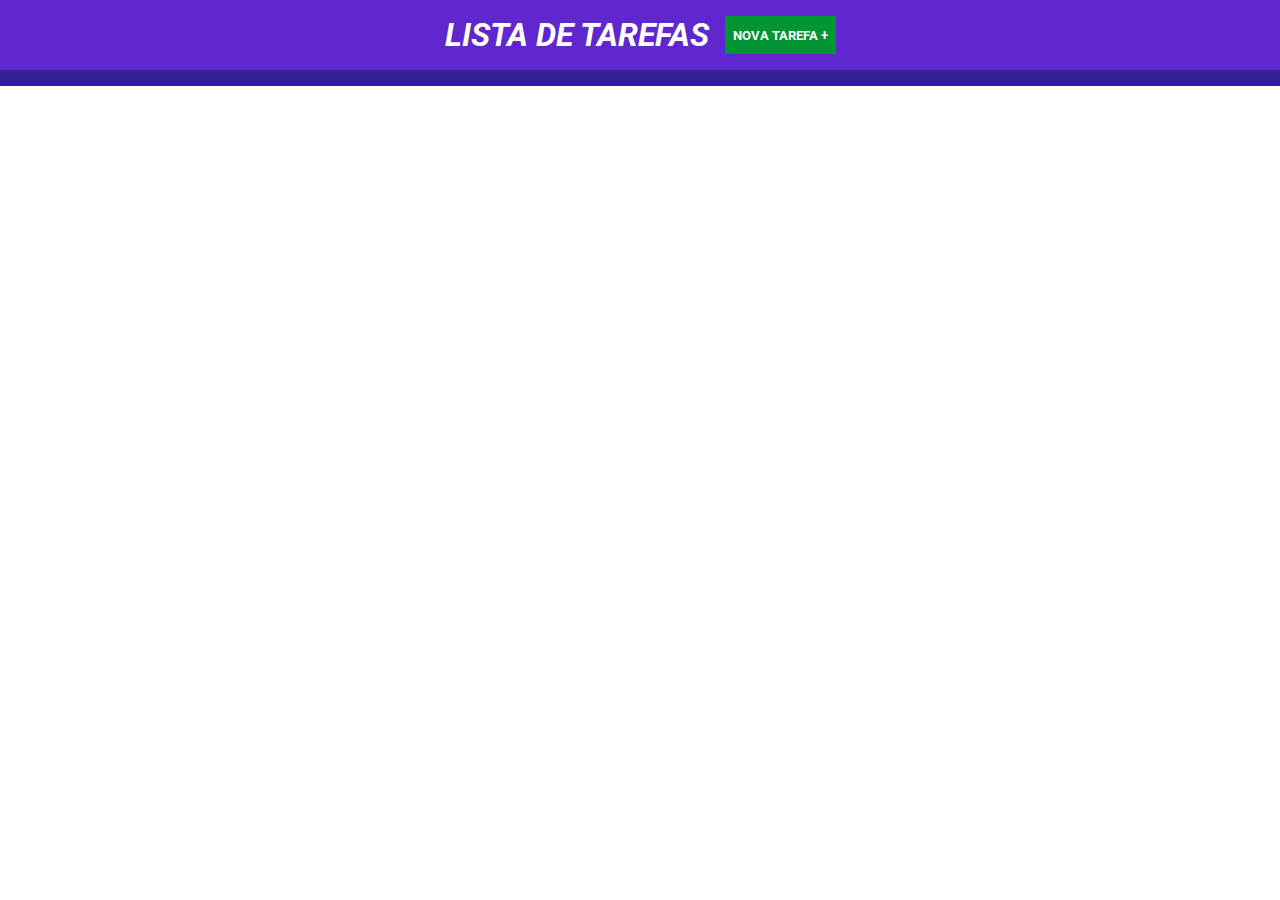
<file: Front-end/Pratica/index.html>
<!DOCTYPE html>
<html lang="pt-BR">

<head>
    <meta charset="UTF-8">
    <meta name="viewport" content="width=device-width, initial-scale=1.0">
    <title>Pratica</title>
    <link rel="preconnect" href="http://fonts.googleapis.com">
    <link rel="preconnect" href="http://fonts.gstatic.com" crossorigin>
    <link href="https://fonts.googleapis.com/css2?family=Roboto:wght@400;700&display=swap" rel="stylesheet">
    <link rel="stylesheet" href="./main.css">

</head>

<body>
    <header>
        <h1>Lista de tarefas</h1>
        <button type="button">Nova tarefa +</button>
    </header>

    <form>
        <h2>Inserir nova tarefa</h2>
        <input type="text" id="nome-tarefa-nova" required placeholder="Digite o nome da tarefa">
        <button type="submit">Adicionar</button>
        <button type="reset" id="botao-cancelar">Cancelar</button>
    </form>

    <ul id="lista-tarefas">
        <!-- As tarefas serão adicionadas aqui -->
    </ul>

    <script src="https://code.jquery.com/jquery-3.7.1.js"></script>
    <script src="./main.js"></script>
</body>

</html>
</file>
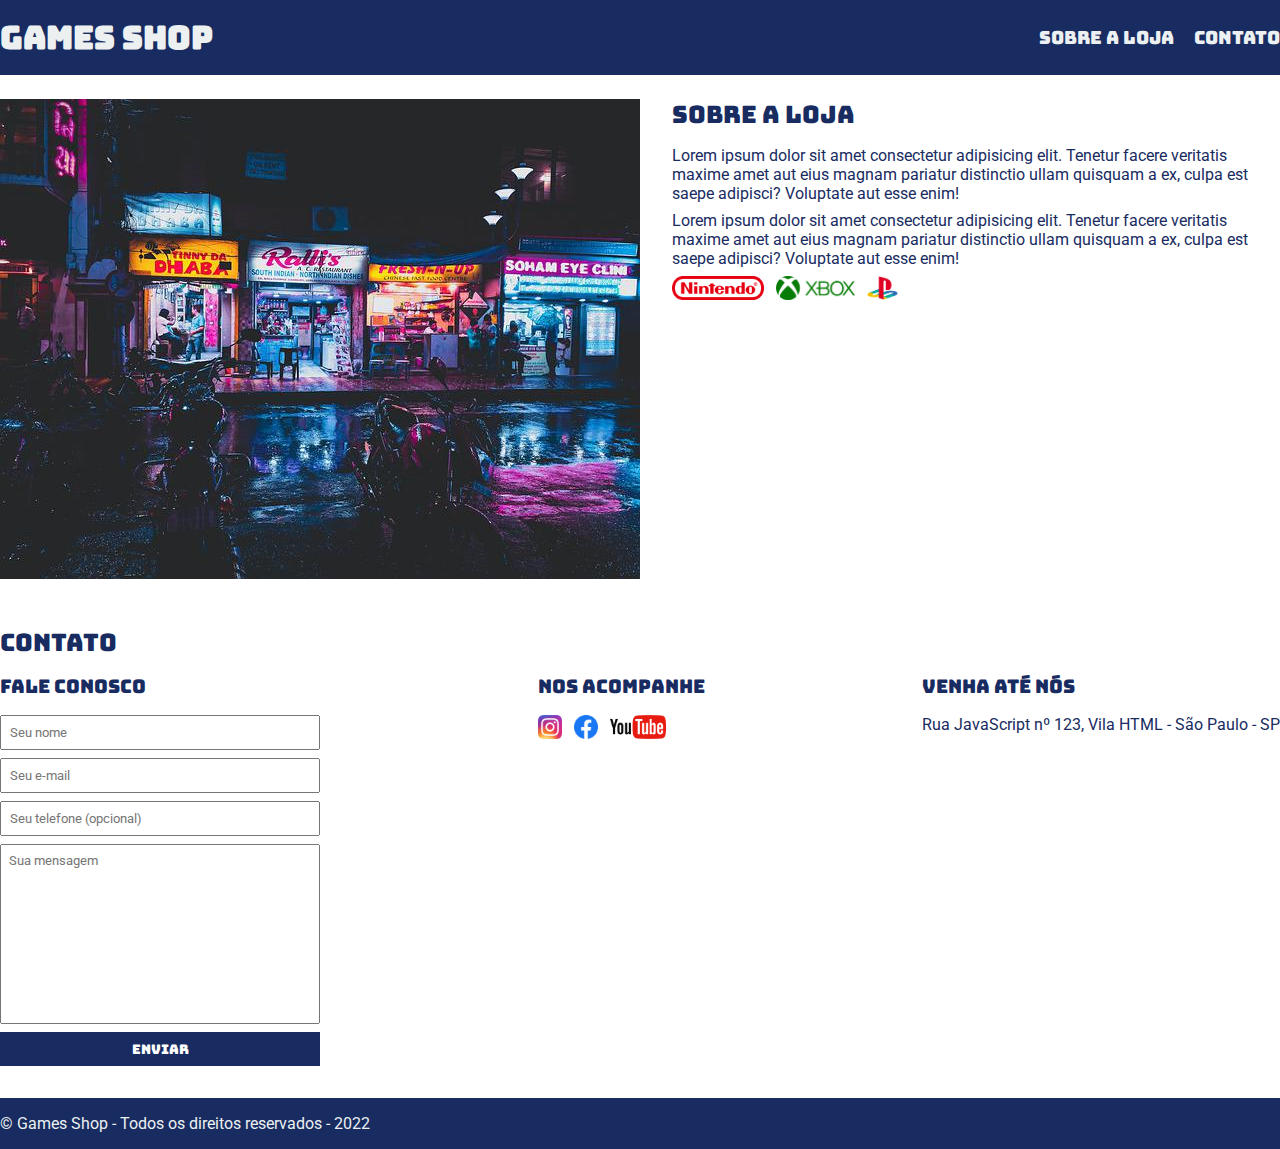
<file: Front-end/projeto01/index.html>
<!DOCTYPE html>
<html lang="pt-br">
<head>
    <meta charset="UTF-8">
    <meta name="viewport" content="width=device-width, initial-scale=1.0">
    <title>Games Shop - A sua loja de games</title>
    <link rel="stylesheet" href="./main.css">

    <link rel="preconnect" href="https://fonts.googleapis.com">
    <link rel="preconnect" href="https://fonts.gstatic.com" crossorigin>
    <link href="https://fonts.googleapis.com/css2?family=Bungee&family=Roboto&display=swap" rel="stylesheet">
</head>
<body>
    <header>
        <div class="container">
            <h1>Games Shop</h1>
            <nav>
                <ul>
                    <li>
                        <a href="#about">Sobre a loja</a>
                    </li>
                    <li>
                        <a href="#contact">Contato</a>
                    </li>
                </ul>
            </nav>
        </div>
    </header>

    <section id="about">
        <div class="container">
            <img class="store-front" src="./images/loja.jpg" alt="Fachada da loja Games Shop">
            <div>
                <h2>Sobre a loja</h2>
                <p>
                    Lorem ipsum dolor sit amet consectetur adipisicing elit. Tenetur facere veritatis maxime amet aut eius magnam pariatur distinctio ullam quisquam a ex, culpa est saepe adipisci? Voluptate aut esse enim!
                </p>
                <p>
                    Lorem ipsum dolor sit amet consectetur adipisicing elit. Tenetur facere veritatis maxime amet aut eius magnam pariatur distinctio ullam quisquam a ex, culpa est saepe adipisci? Voluptate aut esse enim!
                </p>
                <ul class="brands-list">
                    <li><img src="./images/nintendo.png" alt=""></li>
                    <li><img src="./images/xbox.png" alt=""></li>
                    <li><img src="./images/playstation.png" alt=""></li>
                </ul>
            </div>
        </div>
    </section>

    <section id="contact">
        <div class="container">
            <h2>Contato</h2>
            <div class="contact-methods">
                <div>
                    <h3>Fale conosco</h3>
                    <form action="">
                        <input type="text" placeholder="Seu nome" required>
                        <input type="email" placeholder="Seu e-mail" required>
                        <input type="tel" placeholder="Seu telefone (opcional)">
                        <textarea name="" id="" placeholder="Sua mensagem" required></textarea>
                        <button type="submit">Enviar</button>
                    </form>
                </div>
                <div>
                    <h3>Nos acompanhe</h3>
                    <ul class="social-links">
                        <li><a href="#" title="Siga-nos no Instagram">
                            <img src="./images/instagram.png" alt="Logo do Instagram">
                        </a>
                        </li>
                        <li><a href="#" title="Siga-nos no Instagram">
                            <img src="./images/facebook.png" alt="Logo do Facebook">
                        </a>
                        </li>
                        <li><a href="#" title="Siga-nos no Instagram">
                            <img src="./images/youtube.png" alt="Visite nosso canal no Youtube">
                        </a>
                        </li>
                    </ul>
                </div>
                <div>
                    <h3>Venha até nós</h3>
                    <p>Rua JavaScript nº 123, Vila HTML - São Paulo - SP</p>
                </div>
            </div>
        </div>
    </section>

    <footer>
        <div class="container">
            <p>
                &copy; Games Shop - Todos os direitos reservados - 2022
            </p>
        </div>
    </footer>
</body>
</html>
</file>
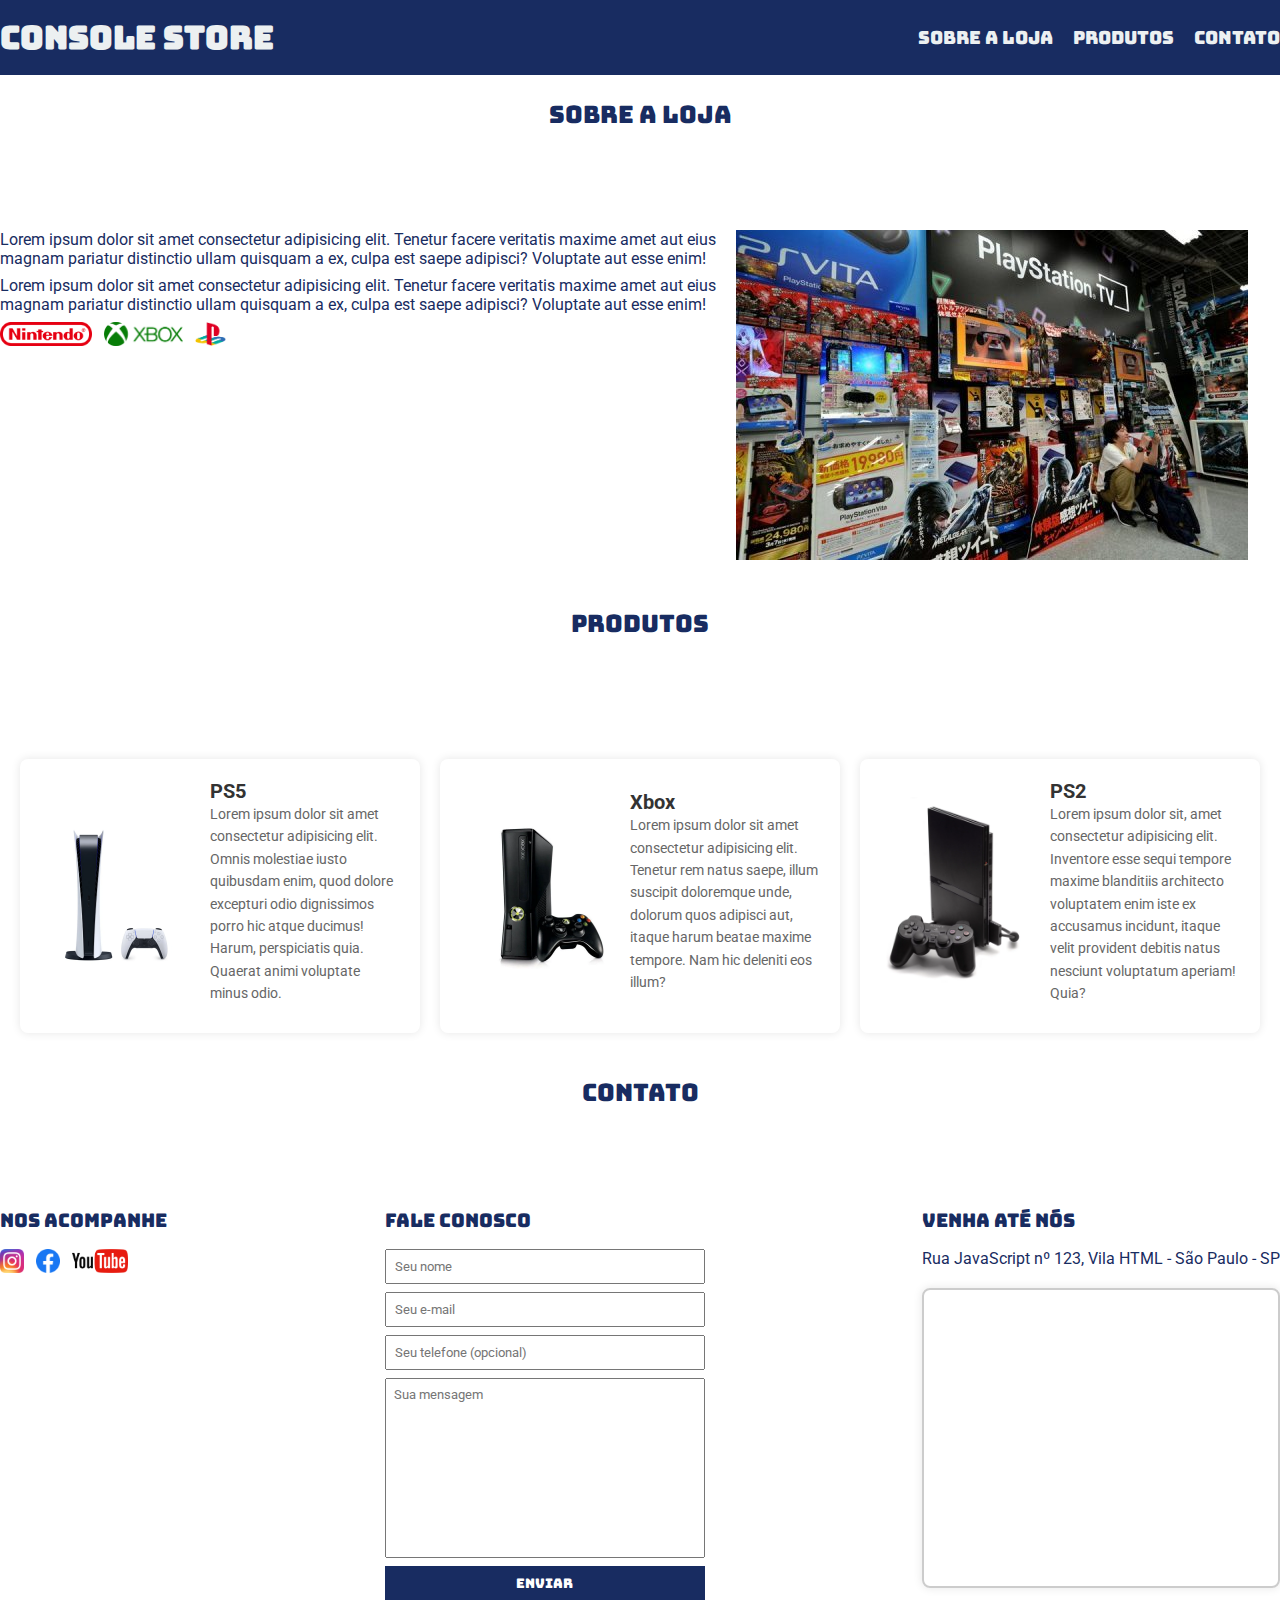
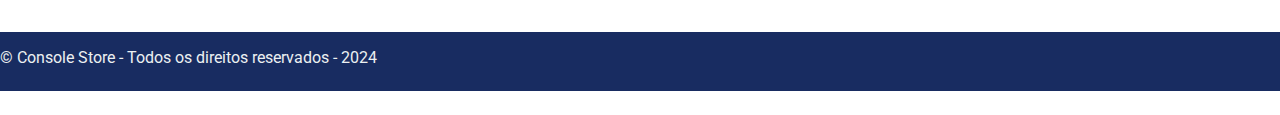
<file: Front-end/projeto01_entrega/index.html>
<!DOCTYPE html>
<html lang="pt-br">
<head>
    <meta charset="UTF-8">
    <meta name="viewport" content="width=device-width, initial-scale=1.0">
    <title>Console Store - A sua loja de consoles</title>
    <link rel="stylesheet" href="./main.css">

    <link rel="preconnect" href="https://fonts.googleapis.com">
    <link rel="preconnect" href="https://fonts.gstatic.com" crossorigin>
    <link href="https://fonts.googleapis.com/css2?family=Bungee&family=Roboto&display=swap" rel="stylesheet">
</head>
<body>
    <header>
        <div class="container">
            <h1>Console Store</h1>
            <nav>
                <ul>
                    <li>
                        <a href="#about">Sobre a loja</a>
                    </li>
                    <li>
                        <a href="#products">Produtos</a>
                    </li>
                    <li>
                        <a href="#contact">Contato</a>
                    </li>
                </ul>
            </nav>
        </div>
    </header>

    <section id="about">
        <h2>Sobre a loja</h2>
        <div class="container">
            
            <div>
                <p>
                    Lorem ipsum dolor sit amet consectetur adipisicing elit. Tenetur facere veritatis maxime amet aut eius magnam pariatur distinctio ullam quisquam a ex, culpa est saepe adipisci? Voluptate aut esse enim!
                </p>
                <p>
                    Lorem ipsum dolor sit amet consectetur adipisicing elit. Tenetur facere veritatis maxime amet aut eius magnam pariatur distinctio ullam quisquam a ex, culpa est saepe adipisci? Voluptate aut esse enim!
                </p>
                <ul class="brands-list">
                    <li><img src="./images/nintendo.png" alt=""></li>
                    <li><img src="./images/xbox.png" alt=""></li>
                    <li><img src="./images/playstation.png" alt=""></li>
                </ul>
            </div>
            <img class="store-front" src="./images/loja_frente.jpg" alt="Fachada da loja Games Shop">
        </div>
    </section>

    <section id="products">
        <h2>produtos</h2>
        <div class="game-sections">
        <section class="game-section">
            <div class="image-container">
                <img src="./images/ps5.jpg" alt="Imagem de um jogo 1">
            </div>
            <div class="text-container">
                <h1>PS5</h1>
                <p>Lorem ipsum dolor sit amet consectetur adipisicing elit. Omnis molestiae iusto quibusdam enim, quod dolore excepturi odio dignissimos porro hic atque ducimus! Harum, perspiciatis quia. Quaerat animi voluptate minus odio.</p>
            </div>
        </section>

        <section class="game-section">
            <div class="image-container">
                <img src="./images/xbox.webp" alt="Imagem de um jogo 1">
            </div>
            <div class="text-container">
                <h1>Xbox</h1>
                <p>Lorem ipsum dolor sit amet consectetur adipisicing elit. Tenetur rem natus saepe, illum suscipit doloremque unde, dolorum quos adipisci aut, itaque harum beatae maxime tempore. Nam hic deleniti eos illum?</p>
            </div>
        </section>

        <section class="game-section">
            <div class="image-container">
                <img src="./images/ps2.webp" alt="Imagem de um jogo 2">
            </div>
            <div class="text-container">
                <h1>PS2</h1>
                <p>Lorem ipsum dolor sit, amet consectetur adipisicing elit. Inventore esse sequi tempore maxime blanditiis architecto voluptatem enim iste ex accusamus incidunt, itaque velit provident debitis natus nesciunt voluptatum aperiam! Quia?</p>
            </div>
        </section>
    </div>
</div>

    <section id="contact">
        <div class="container">
            <h2>Contato</h2>
            <div class="contact-methods">
                <div class="social-media">
                    <h3>Nos acompanhe</h3>
                    <ul class="social-links">
                        <li>
                            <a href="#" title="Siga-nos no Instagram" aria-label="Instagram">
                                <img src="./images/instagram.png" alt="Logo do Instagram">
                            </a>
                        </li>
                        <li>
                            <a href="#" title="Siga-nos no Facebook" aria-label="Facebook">
                                <img src="./images/facebook.png" alt="Logo do Facebook">
                            </a>
                        </li>
                        <li>
                            <a href="#" title="Visite nosso canal no YouTube" aria-label="YouTube">
                                <img src="./images/youtube.png" alt="Logo do YouTube">
                            </a>
                        </li>
                    </ul>
                </div>
                <div>
                    <h3>Fale conosco</h3>
                    <form action="">
                        <input type="text" placeholder="Seu nome" required>
                        <input type="email" placeholder="Seu e-mail" required>
                        <input type="tel" placeholder="Seu telefone (opcional)">
                        <textarea name="" id="" placeholder="Sua mensagem" required></textarea>
                        <button type="submit">Enviar</button>
                    </form>
                </div>
                <div>
                    <h3>Venha até nós</h3>
                    <p>Rua JavaScript nº 123, Vila HTML - São Paulo - SP</p>
                    <div class="map-container">
                        <iframe 
                            src="https://www.google.com/maps/embed?pb=!1m18!1m12!1m3!1d3153.0194768408567!2d-122.4008175!3d37.7749295!2m3!1f0!2f0!3f0!3m2!1i1024!2i768!4f13.1!3m3!1m2!1s0x8085809c5d1f8b69%3A0x7e0e529e2c5a5b1d!2sGoogleplex!5e0!3m2!1spt-BR!2sbr!4v1615391743094!5m2!1spt-BR!2sbr" 
                            width="100%" 
                            height="100%" 
                            style="border:0;" 
                            allowfullscreen="" 
                            loading="lazy" 
                            referrerpolicy="no-referrer-when-downgrade">
                        </iframe>
                    </div>
                </div>
            </div>
        </div>
    </section>

    <footer>
        <div class="container">
            <p>
                &copy; Console Store - Todos os direitos reservados - 2024
            </p>
        </div>
    </footer>
</body>
</html>
</file>
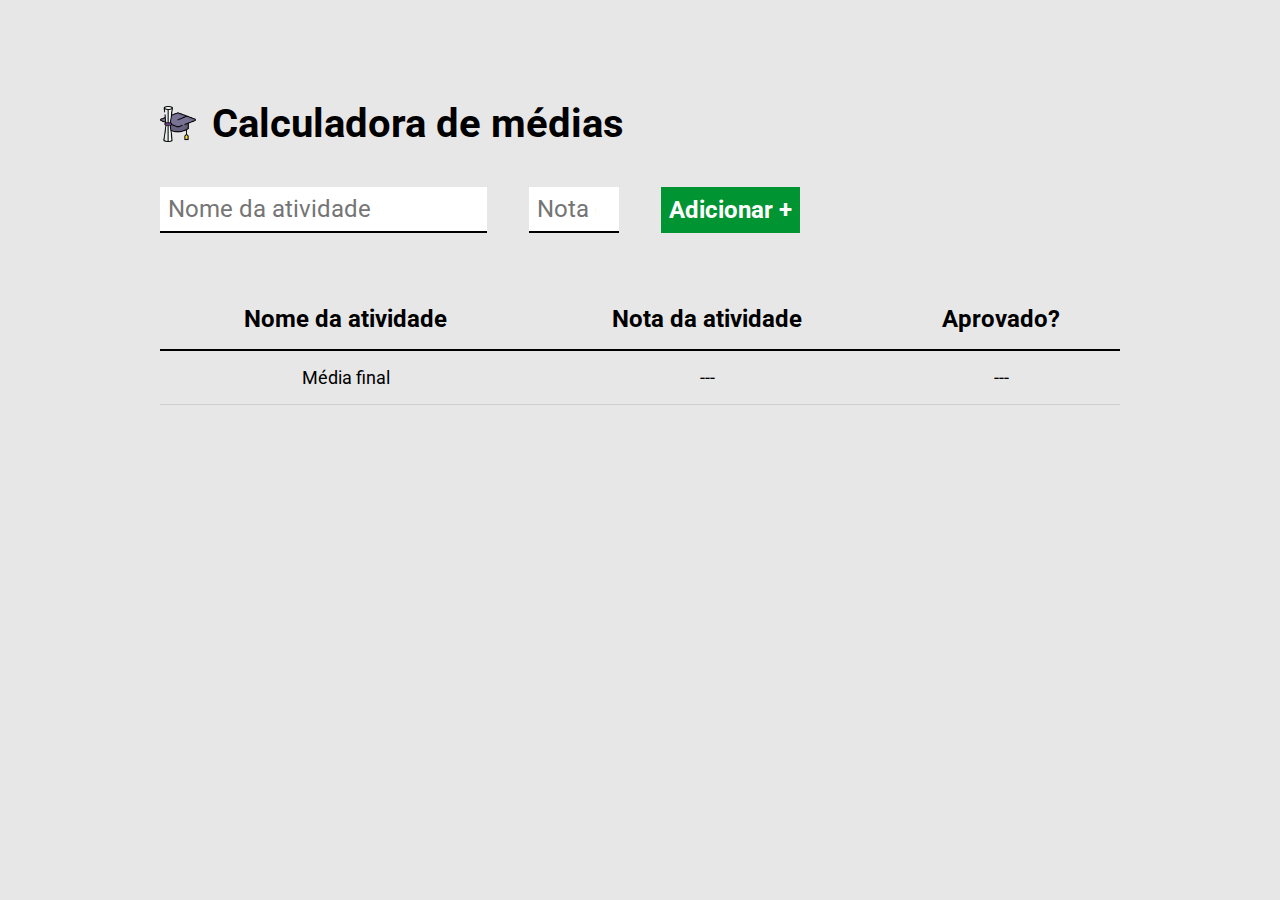
<file: Front-end/projeto02/index.html>
<!DOCTYPE html>
<html lang="pt-br">
<head>
    <meta charset="UTF-8">
    <meta name="viewport" content="width=device-width, initial-scale=1.0">
    <title>Calculadora de médias</title>
    <link rel="preconnect" href="https://fonts.googleapis.com">
    <link rel="preconnect" href="https://fonts.gstatic.com" crossorigin>
    <link href="https://fonts.googleapis.com/css2?family=Roboto:wght@400;700&display=swap" rel="stylesheet">
    <link rel="stylesheet" href="style.css">
</head>
<body>
    <div class="container">
        <header>
            <img src="./images/logo.png" alt="">
            <h1>Calculadora de médias</h1>
        </header>
        <form id="form-atividade">
            <input type="text" id="nome-atividade" required placeholder="Nome da atividade" name="" id="">
            <input type="number" id="nota-atividade" required placeholder="Nota da atividade" min="0" max="10" name="" id="">
            <button type="submit">Adicionar +</button>
        </form>
        <table cellspacing="0">
            <thead>
                <tr>
                    <th>
                        Nome da atividade
                    </th>
                    <th>Nota da atividade</th>
                    <th>Aprovado?</th>
                </tr>
            </thead>
            <tbody>
            </tbody>
            <tfoot>
                <td>Média final</td>
                <td id="media-final-valor" >---</td>
                <td id="media-final-resultado" >---</td>
            </tfoot>
        </table>
    </div>

    <script src="./main.js"></script>
    
</body>
</html>
</file>
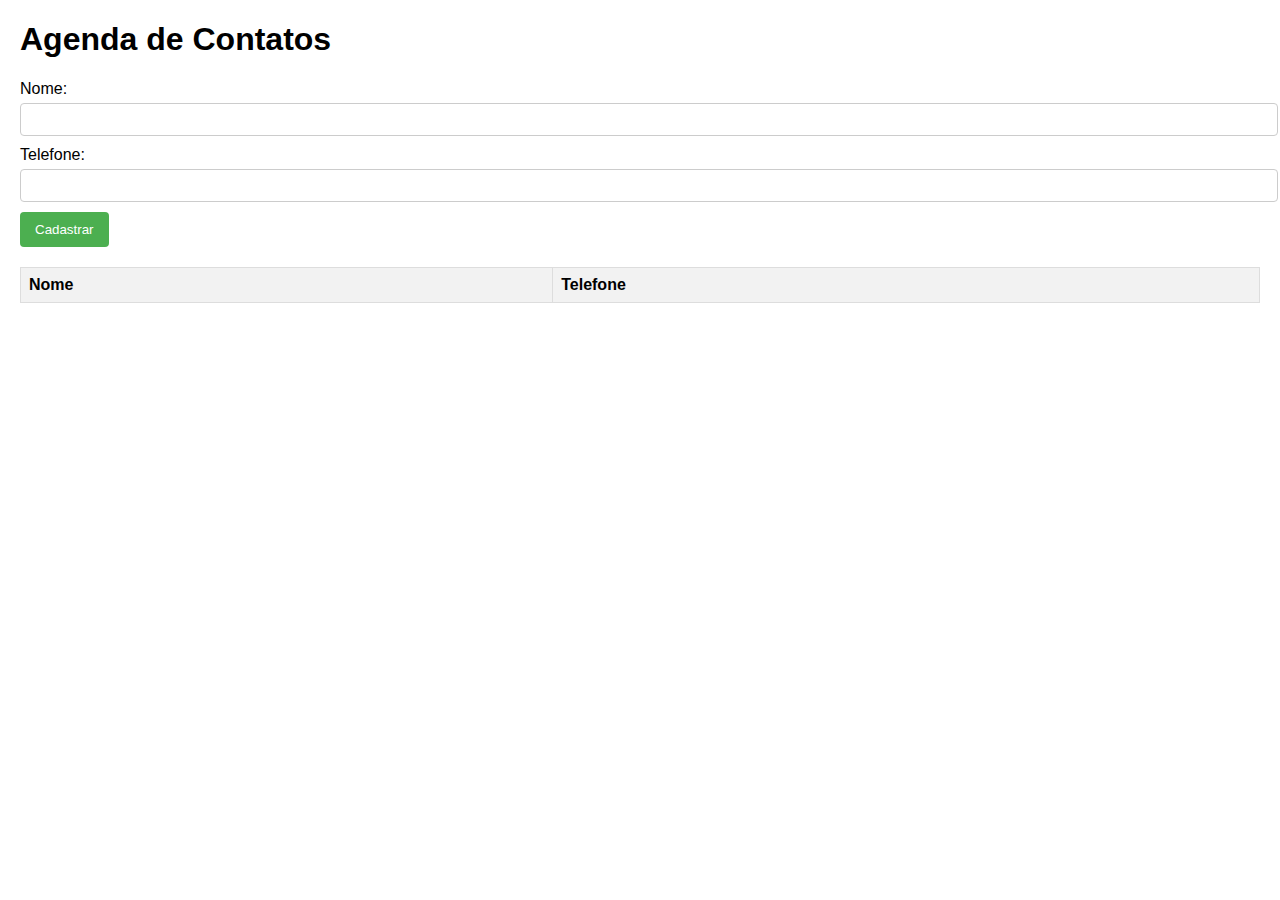
<file: Front-end/projeto02_entrega/index.html>
<!DOCTYPE html>
<html lang="pt-BR">
<head>
    <meta charset="UTF-8">
    <meta name="viewport" content="width=device-width, initial-scale=1.0">
    <title>Agenda de Contatos</title>
    <link rel="stylesheet" href="style.css">
</head>
<body>
    <h1>Agenda de Contatos</h1>

    <form id="contactForm">
        <label for="name">Nome:</label>
        <input type="text" id="name" required>

        <label for="phone">Telefone:</label>
        <input type="tel" id="phone" required>

        <input type="submit" value="Cadastrar">
    </form>

    <table>
        <thead>
            <tr>
                <th>Nome</th>
                <th>Telefone</th>
            </tr>
        </thead>
        <tbody id="contactList">
            <!-- Contatos serão adicionados aqui -->
        </tbody>
    </table>
    <script src="./script.js"></script>
</body>
</html>
</file>
<file: Front-end/Pratica/main.css>
* {
    margin: 0;
    padding: 0;
    box-sizing: border-box;
    font-family: 'Roboto', sans-serif;
}

header {
    background-color: #5f27cd;
    padding: 16px 0;
    color: #fff;
    display: flex;
    border-bottom: 16px solid #341f97;
    justify-content: center;
    text-transform: uppercase;
    font-style: italic;
}

header button {
    margin-left: 16px;
}

form {
    background-color: #c8d6e5;
    padding: 24px 0;
    text-align: center;
    display: none;
}

form h2 {
    margin-bottom: 16px;
}

input,
button {
    padding: 8px;
}

button {
    background-color: #009432;
    border: none;
    font-weight: bold;
    text-transform: uppercase;
    color: #fff;
    cursor: pointer;
}

#botao-cancelar {
    background-color: red;
}


#lista-tarefas {
    list-style-type: none;
    padding: 0;
}

#lista-tarefas li {
    background-color: #ffffff;
    margin-bottom: 10px;
    padding: 15px;
    border-radius: 5px;
    cursor: pointer;
    box-shadow: 0px 0px 10px rgba(0, 0, 0, 0.1);
}

#lista-tarefas li.completed {
    text-decoration: line-through;
    color: #999999;
}
</file>
<file: Front-end/projeto01/main.css>
*{
    margin: 0;
    padding: 0;
    box-sizing: border-box;
}

header, section h2, section h3, form button{
    font-family: "Bungee", cursive;
    font-weight: normal;
}

body, input, textarea{
    font-family: 'Roboto', sans-serif;
}

header{
    padding: 16px 0;
    background-color: #182c61;
    color: #ecf0f1;
}

header nav li{
    display: inline;
    margin-left: 16px;
    font-size: 18px;
}

header nav li a{
    color: #ecf0f1;
    text-decoration: none;
}

.container{
    max-width: 1280px;
    width: 100%;
    margin: 0 auto;
}

header .container, section .container{
    display: flex;
    align-items: center;
    justify-content: space-between;
}

.brands-list img{
    height: 24px;
}

.brands-list li{
    display: inline;
    margin-right: 8px;
}

section .container{
    align-items: flex-start;
}

section{
    padding: 24px 0;
}

section h2{
    margin-bottom: 16px; 
}

section{
    color: #182c61;
}

section p{
    margin-bottom: 8px;
}

.store-front{
    margin-right: 32px;
}

.social-links img{
    height: 24px;
}

.social-links li{
    display: inline;
    margin-right: 8px;
}

.social-links li a{
    text-decoration: none;
}

#contact .container{
    display: block;
}

.contact-methods{
    display: flex;
    justify-content: space-between;
}

form input, form textarea, form button{
    display: block;
    width: 320px;
    margin-bottom: 8px;
    padding: 8px;
}

form textarea{
    resize: none;
    height: 180px;
}

section h3{
    margin-bottom: 16px;
}

form button{
    background-color: #182c61;
    color: #fff;
    border: none;
    cursor: pointer;
}

form button:hover{
    background-color: #314e9e;
}

input:focus, textarea:focus{
    outline-color: #182c61;
}

footer{
    background-color: #182c61;
    color: #ecf0f1;
    padding: 16px 0;
}
</file>
<file: Front-end/projeto01_entrega/main.css>
* {
    margin: 0;
    padding: 0;
    box-sizing: border-box;
}

header,
section h2,
section h3,
form button {
    font-family: "Bungee", cursive;
    font-weight: normal;
}

body,
input,
textarea {
    font-family: 'Roboto', sans-serif;
}

header {
    padding: 16px 0;
    background-color: #182c61;
    color: #ecf0f1;
}

header nav li {
    display: inline;
    margin-left: 16px;
    font-size: 18px;
}

header nav li a {
    color: #ecf0f1;
    text-decoration: none;
}

.container {
    max-width: 1280px;
    width: 100%;
    margin: 0 auto;
}

header .container,
section .container {
    display: flex;
    align-items: center;
    justify-content: space-between;
}

.brands-list img {
    height: 24px;
}

.brands-list li {
    display: inline;
    margin-right: 8px;
}

section .container {
    align-items: flex-start;
}

section {
    padding: 24px 0;
}

section h2 {
    margin-bottom: 100px;
    display: flex;
    justify-content: center;
}

section {
    color: #182c61;
}

section p {
    margin-bottom: 8px;
}

.store-front {
    margin-right: 32px;
}

.social-links img {
    height: 24px;
}

.social-links li {
    display: inline;
    margin-right: 8px;
}

.social-links li a {
    text-decoration: none;
}

#contact .container {
    display: block;
}

.contact-methods {
    display: flex;
    justify-content: space-between;
}

form input,
form textarea,
form button {
    display: block;
    width: 320px;
    margin-bottom: 8px;
    padding: 8px;
}

form textarea {
    resize: none;
    height: 180px;
}

section h3 {
    margin-bottom: 16px;
}

form button {
    background-color: #182c61;
    color: #fff;
    border: none;
    cursor: pointer;
}

form button:hover {
    background-color: #314e9e;
}

input:focus,
textarea:focus {
    outline-color: #182c61;
}

footer {
    background-color: #182c61;
    color: #ecf0f1;
    padding: 16px 0;
}


.game-sections {
    display: flex;
    justify-content: space-around;
    padding: 20px;
    gap: 20px;
}

.game-section {
    display: flex;
    align-items: center;
    justify-content: center;
    padding: 20px;
    background-color: #fff;
    border-radius: 8px;
    box-shadow: 0 0 10px rgba(0, 0, 0, 0.1);
    max-width: 400px;
    flex: 1;
}

.image-container img {
    max-width: 150px;
    border-radius: 8px;
    margin-right: 20px;
}

.text-container {
    max-width: 200px;
}

.text-container h1 {
    font-size: 20px;
    color: #333;
}

.text-container p {
    font-size: 14px;
    line-height: 1.6;
    color: #666;
}

.map-container {
    width: 100%;
    height: 300px;
    max-width: 800px;
    margin: 20px auto;
    border: 2px solid #ccc;
    border-radius: 8px;
    overflow: hidden;
    box-shadow: 0 0 10px rgba(0, 0, 0, 0.1);
}
</file>
<file: Front-end/projeto02/style.css>
*{
    margin: 0;
    padding: 0;
    box-sizing: border-box;
    font-family: 'Roboto', 'sans-serif';
}

body{
    background-color: #E7E7E7;
    padding-top: 100px;
}

header{
    display: flex;
    align-items: center;
    margin-bottom: 40px;
}

header img{
    height: 36px;
    margin-right: 16px;
}

header h1{
    font-size: 40px;
    font-weight: bold;
}

.container{
    max-width: 960px;
    width: 100%;
    margin: 0 auto;
}

form{
    display: flex;
    max-width: 640px;
    width: 100%;
    justify-content: space-between;
    margin-bottom: 56px;
}

form input{
    font-size: 24px;
    background-color: #fff;
    border: none;
    border-bottom: 2px solid #000;
    padding: 8px;

}

form button{
    background-color: #009432;
    color: #fff;
    font-size: 24px;
    font-weight: bold;
    border: none;
    cursor: pointer;
    padding: 8px;
}

table{
    width: 100%;
}

table th{
    border-bottom: 2px solid #000;
    padding: 16px;
    font-size: 24px;
    font-weight: bold;

}

table td{
    text-align: center;
    font-size: 18px;
    padding: 16px 0;
    border-bottom:  1px solid rgba(0, 0, 0, 0.1);
}

table td img{
    height: 30px;
}

.resultado{
    padding: 8px;
    font-weight: bold;
    color: #fff;
    background-color: #000;
    border-radius: 3px;
}

.aprovado{
    background-color: #009432;
}

.reprovado{
    background-color: red;
}
</file>
<file: Front-end/projeto02_entrega/style.css>
body {
    font-family: Arial, sans-serif;
    margin: 20px;
}
table {
    width: 100%;
    border-collapse: collapse;
    margin-top: 20px;
}
th, td {
    border: 1px solid #ddd;
    padding: 8px;
    text-align: left;
}
th {
    background-color: #f2f2f2;
}
form {
    margin-bottom: 20px;
}
label {
    display: block;
    margin-bottom: 5px;
}
input[type="text"], input[type="tel"] {
    width: 100%;
    padding: 8px;
    margin-bottom: 10px;
    border: 1px solid #ccc;
    border-radius: 4px;
}
input[type="submit"] {
    padding: 10px 15px;
    background-color: #4CAF50;
    color: white;
    border: none;
    border-radius: 4px;
    cursor: pointer;
}
input[type="submit"]:hover {
    background-color: #45a049;
}
</file>
